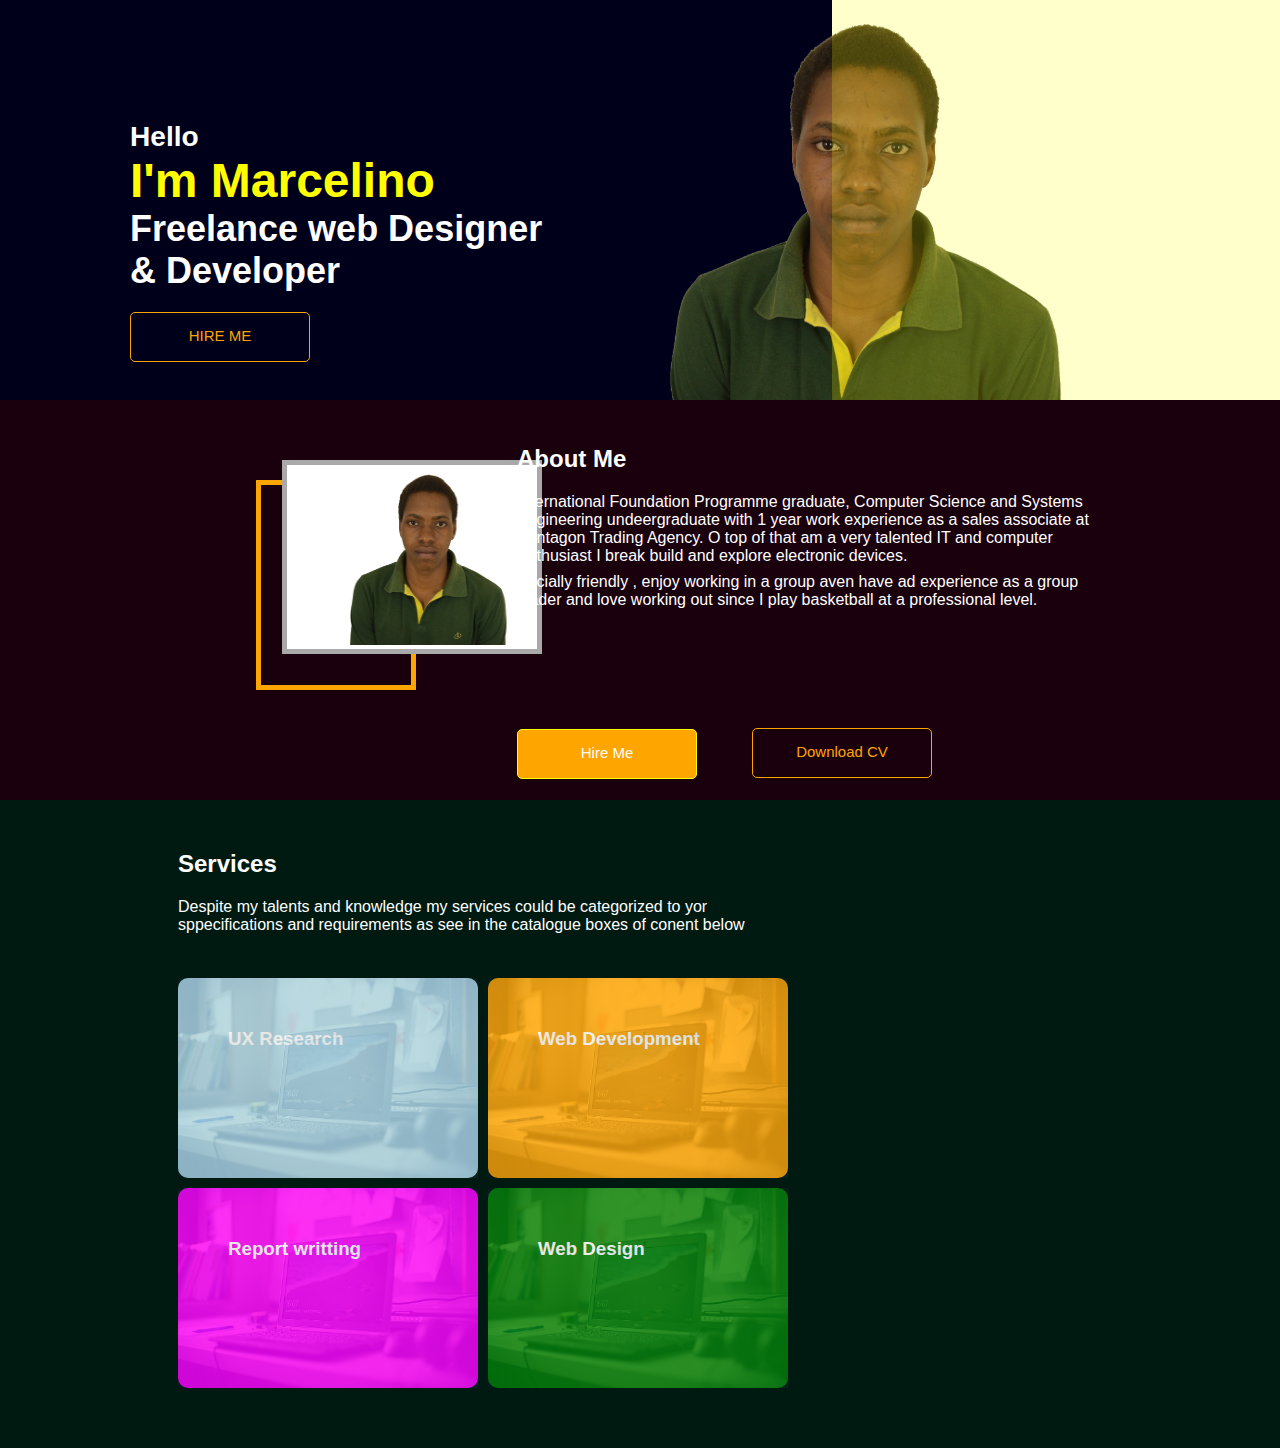
<file: Mac'S HtML/index.html>
<!DOCTYPE html>
<html>
<head>
	<title>Portfolio</title>

	<link rel="stylesheet" type="text/css" href="index.css">
</head>
<body>
	<div class="container1">
		<div class="mypic"><img src="myPassportSize.png" height="180px" width="250px"></div>
		<div class="intro">
			<h3>Hello</h3>
			<h1>I'm Marcelino</h1>
			<h2>Freelance web Designer<div>&amp; Developer</div></h2>
			<div class="btn1"><a href="/">HIRE ME</a></div>
			
		</div>
		<div id="yello"></div>

	</div>
	

	<div class="container2">
		<div class="underlapBox"></div>
		<div class="overlapBox"><img src="myPassportSize.png" height="180px" width="250px"></div>
		<div id="content">
		<h2>About Me</h2>
		<article>
			<p>International Foundation Programme graduate, Computer Science and Systems Engineering undeergraduate with 1 year work experience as a sales associate at Pentagon Trading Agency. O top of that am a very talented IT and computer Enthusiast I break build and explore electronic devices.
			<div>Socially friendly , enjoy working in a group aven have ad experience as a group leader and love working out since I play basketball at a professional level.</div></p>
		</article>
		<div class="btn2"><a href="/">Hire Me</a></div>
		<div class="btn1" id="cnt2"><a href="/">Download CV</a></div>
	</div>
			
	</div>
	<div class="container3">
		<div class="content3">
			<h2>Services</h2>
			<p>Despite my talents and knowledge my services could be categorized to yor sppecifications and requirements as see in the catalogue boxes of conent below</p>

			<a href="/"><div class="blueBox">
				<h3>UX Research</h3>
				<div class="boxImage"><img src="laptopDesk.jpg" width="300px" height="200px" ></div>
			</div></a>
			<a href="/"><div class="yellowBox">
				<h3>Web Development</h3>
				<div class="boxImage"><img src="laptopDesk.jpg" width="300px" height="200px" ></div>
				</div></a>
			<a href="/"><div class="magntaBox">
				<h3>Report writting</h3>
				<div class="boxImage"><img src="laptopDesk.jpg" width="300px" height="200px" ></div>
			</div></a>
			<a href="/"><div class="greenBox">
				<h3>Web Design</h3>
				<div class="boxImage"><img src="laptopDesk.jpg" width="300px" height="200px" ></div>
			</div></a>
		</div>
	</div>
<script type="text/javascript" src="index.js"></script>


</body>
</html>
</file>
<file: Mac'S HtML/index.css>
*{
	margin: 0px;
	padding: 0px;
	box-sizing: border-box;
	font-family: sans-serif;
}
body {
  	background-color: none;
  	padding: 0;
  	margin: 0; 
  }

 p {
 	width: 600px;
 	height: 100px;
 	padding-top: 20px;
 } 
 h2 {
 	font-weight: bolder;
 }
 a {
 	text-decoration: none;
 }
  /*--------First Section----------*/
.container1{

	padding-top: 1px;
	padding-left: 10px;
	margin: 0px;
	border-top: none;
	background-color: #00001a;
	height: 400px;
	width: 65%;
}

.intro {
	color: white;
	margin: 120px;
	font-size: 1.5rem;
}

h1 {
	color: yellow;
}
.mypic {
	position: absolute;
	left: 40%;
	top: 0%;
	zoom: 250%;


	
} 
#yello {
	background-color: yellow;
		    padding-bottom: 1px;
		  	opacity: 20%;
		  	width: 35%;
		  	height: 400px;
		  	position: absolute;
		  	top: 0%;
		  	left: 65%;
}



.btn1 a:link, .btn1 a:visited {
	position: absolute;
	margin-top: 20px;
	padding-top: 14px;
	text-decoration: none;
	background-color: none;
	border: 1px solid orange;
	color: orange;
	display: block;
	width: 180px;
	height: 50px;
	text-align: center;
	font-size: 15px;
	border-radius: 5px;
}
.btn2 a:link, .btn2 a:visited {
	margin-top: 20px;
	padding-top: 14px;
	text-decoration: none;
	background-color: orange;
	border: 1px solid yellow;
	color: white;
	display: block;
	width: 180px;
	height: 50px;
	text-align: center;
	font-size: 15px;
	border-radius: 5px;
}
.btn1 a:hover, .btn1 a:active {

		background-color: black;
		color: yellow;		
	    cursor: pointer;
} 
.btn2 a:hover, .btn2 a:active {

		background-color: blue;
		color: yellow;		
	    cursor: pointer;
} 
/*----------Second Section-----------*/

.container2 {
	position: relative;
	border-top: none;
	background-color: #1a000d;
	height: 400px;
	width: 100%;
}

.overlapBox{
	padding-top: 0px;
	padding-left: 0px;
	border: 5px solid darkgray;
	margin-bottom: 15px; 
	position: absolute;
	left: 22%;
	top: 15%;
	background-color: white;
}

.underlapBox {
	padding-top: 200px;
	padding-left: 150px;
	border: 5px solid orange;
	margin-bottom: 15px; 
	position: absolute;
	left: 20%;
	top: 20%;
}

#content {
	padding: 5px;
	position: relative;
	width: 600px;
 	height: 200px;
 	left: 40%;
 	top: 10%;
 	color: white;
}
#cnt2 a {
	left: 40%;
	top: 134%;
}
/*----------Third Section-----------*/

.container3 {

	/*padding-top: 0px;
	padding-left: 0px;*/
	margin: 0px;
	border-top: none;
	width: 100%
	height: 200px;
	position: relative;
	background-color: #001a11;


}

.content3 {
	padding: 50px;
	position: relative;
	width: 600px;
 	height: 100%;
 	left: 10%;
 	top: 20%;
 	color: white;
 	
}

.blueBox {
	margin-bottom: 10px;
	padding: 50px;
	background-color: lightblue;
	position: absolute;
	left: 100px
	top: 0px;
	height: 200px;
	width: 300px;
	color: white;
	border-radius: 10px;
}
.yellowBox{
	margin-bottom: 10px;
	padding: 50px;
	background-color: orange;
	position: relative;
	left: 62%;
	height: 200px;
	width: 300px;
	color: white;
	border-radius: 10px;

}
.magntaBox{
	margin-bottom: 10px;
	padding: 50px;
	background-color: magenta;
	height: 200px;
	width: 300px;
	position: absolute;
	color: white;
	border-radius: 10px;
}
.greenBox{	
	color: white;
	margin-bottom: 10px;
	padding: 50px;
	background-color: green;
	height: 200px;
	width: 300px;
	position: relative;
	left: 62%;
	border-radius: 10px;
	/*top: 193%;*/
	}
.boxImage {
	position: absolute;
	left: 0%;
	top: 0%;
	opacity: 20%;

}
</file>
